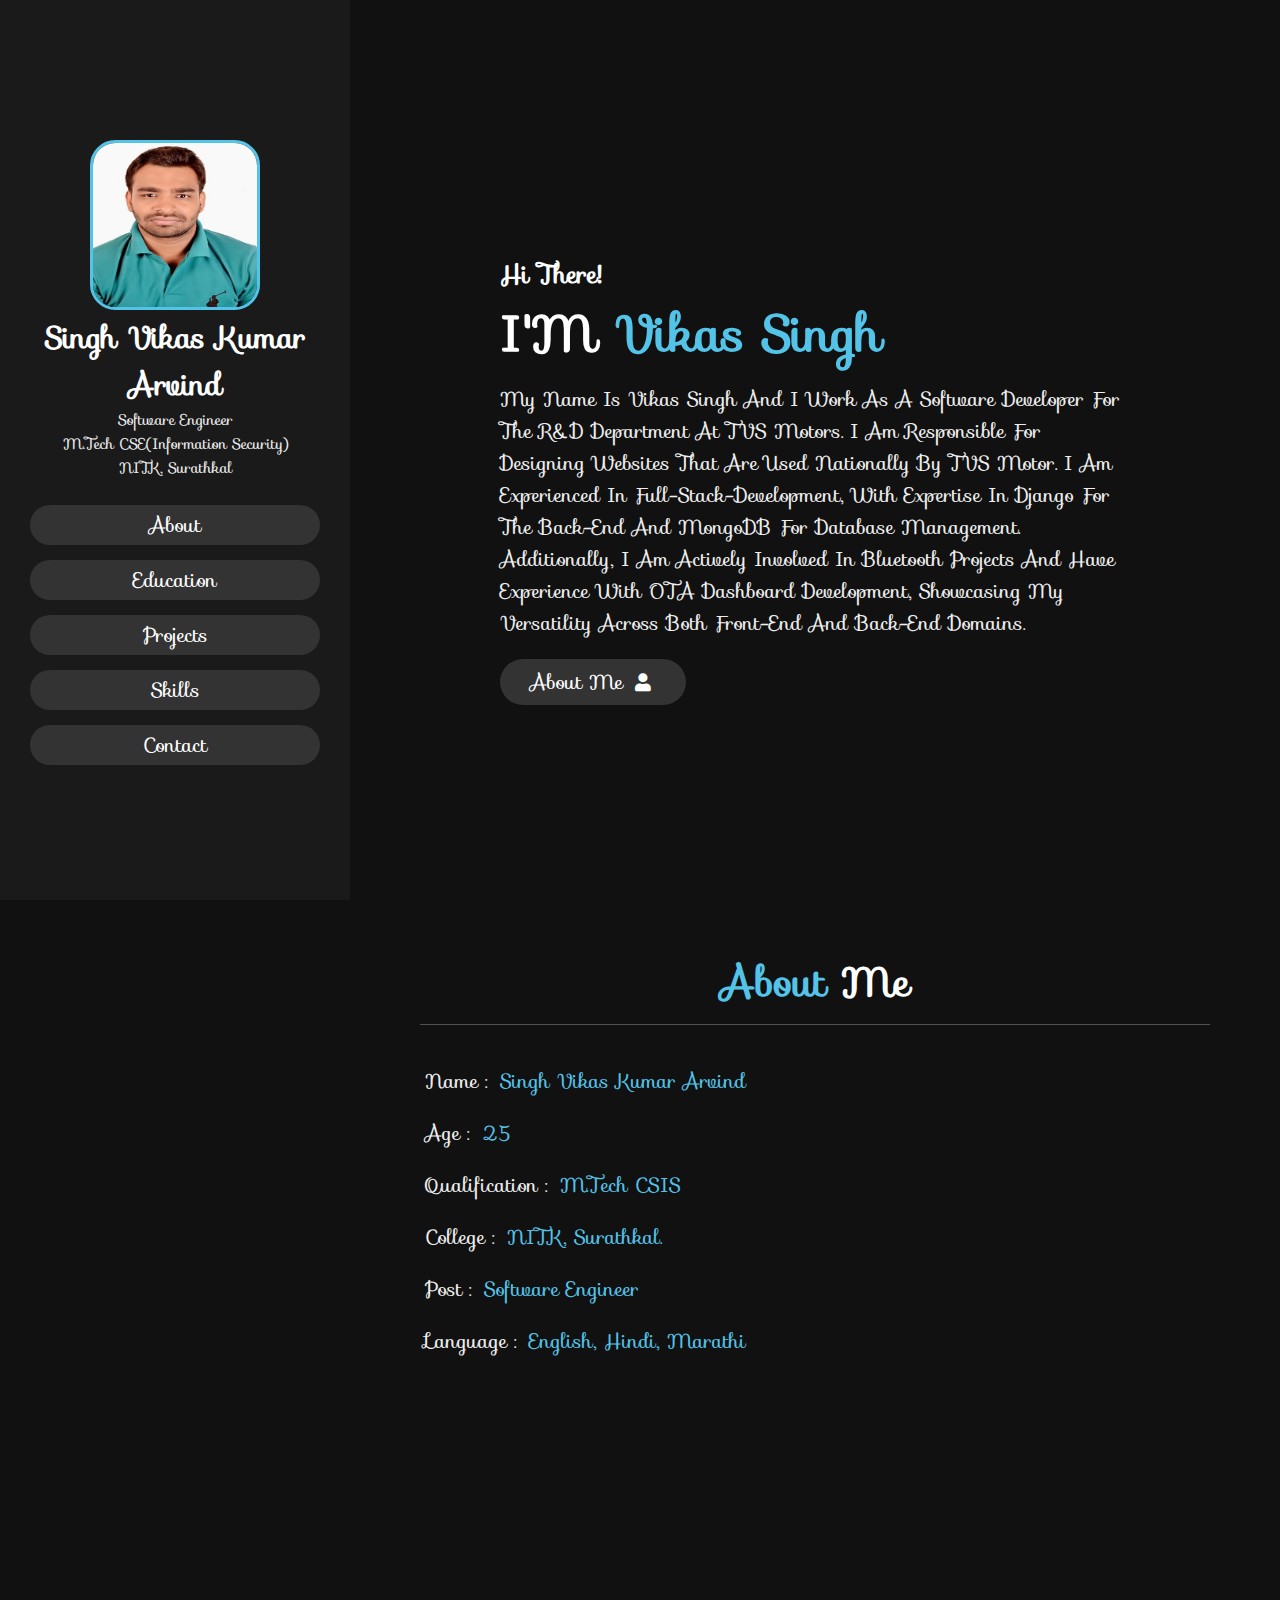
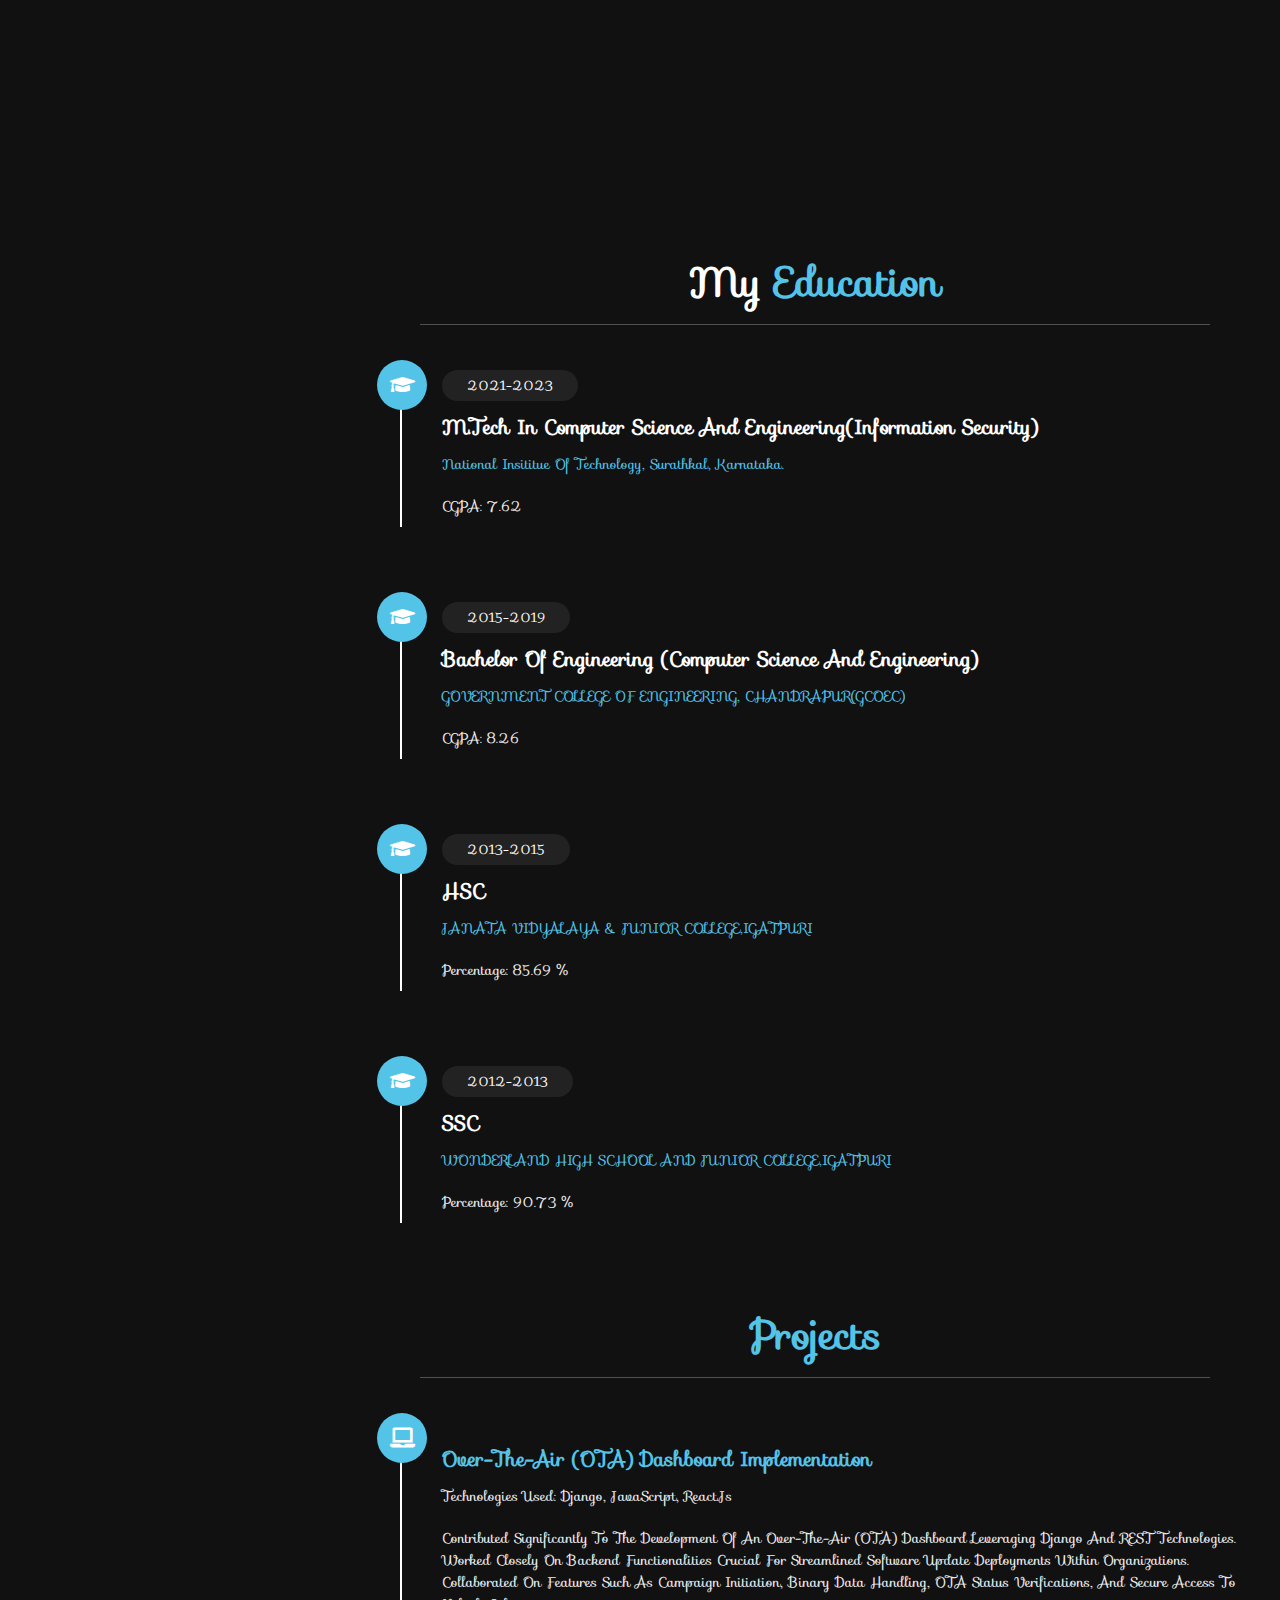
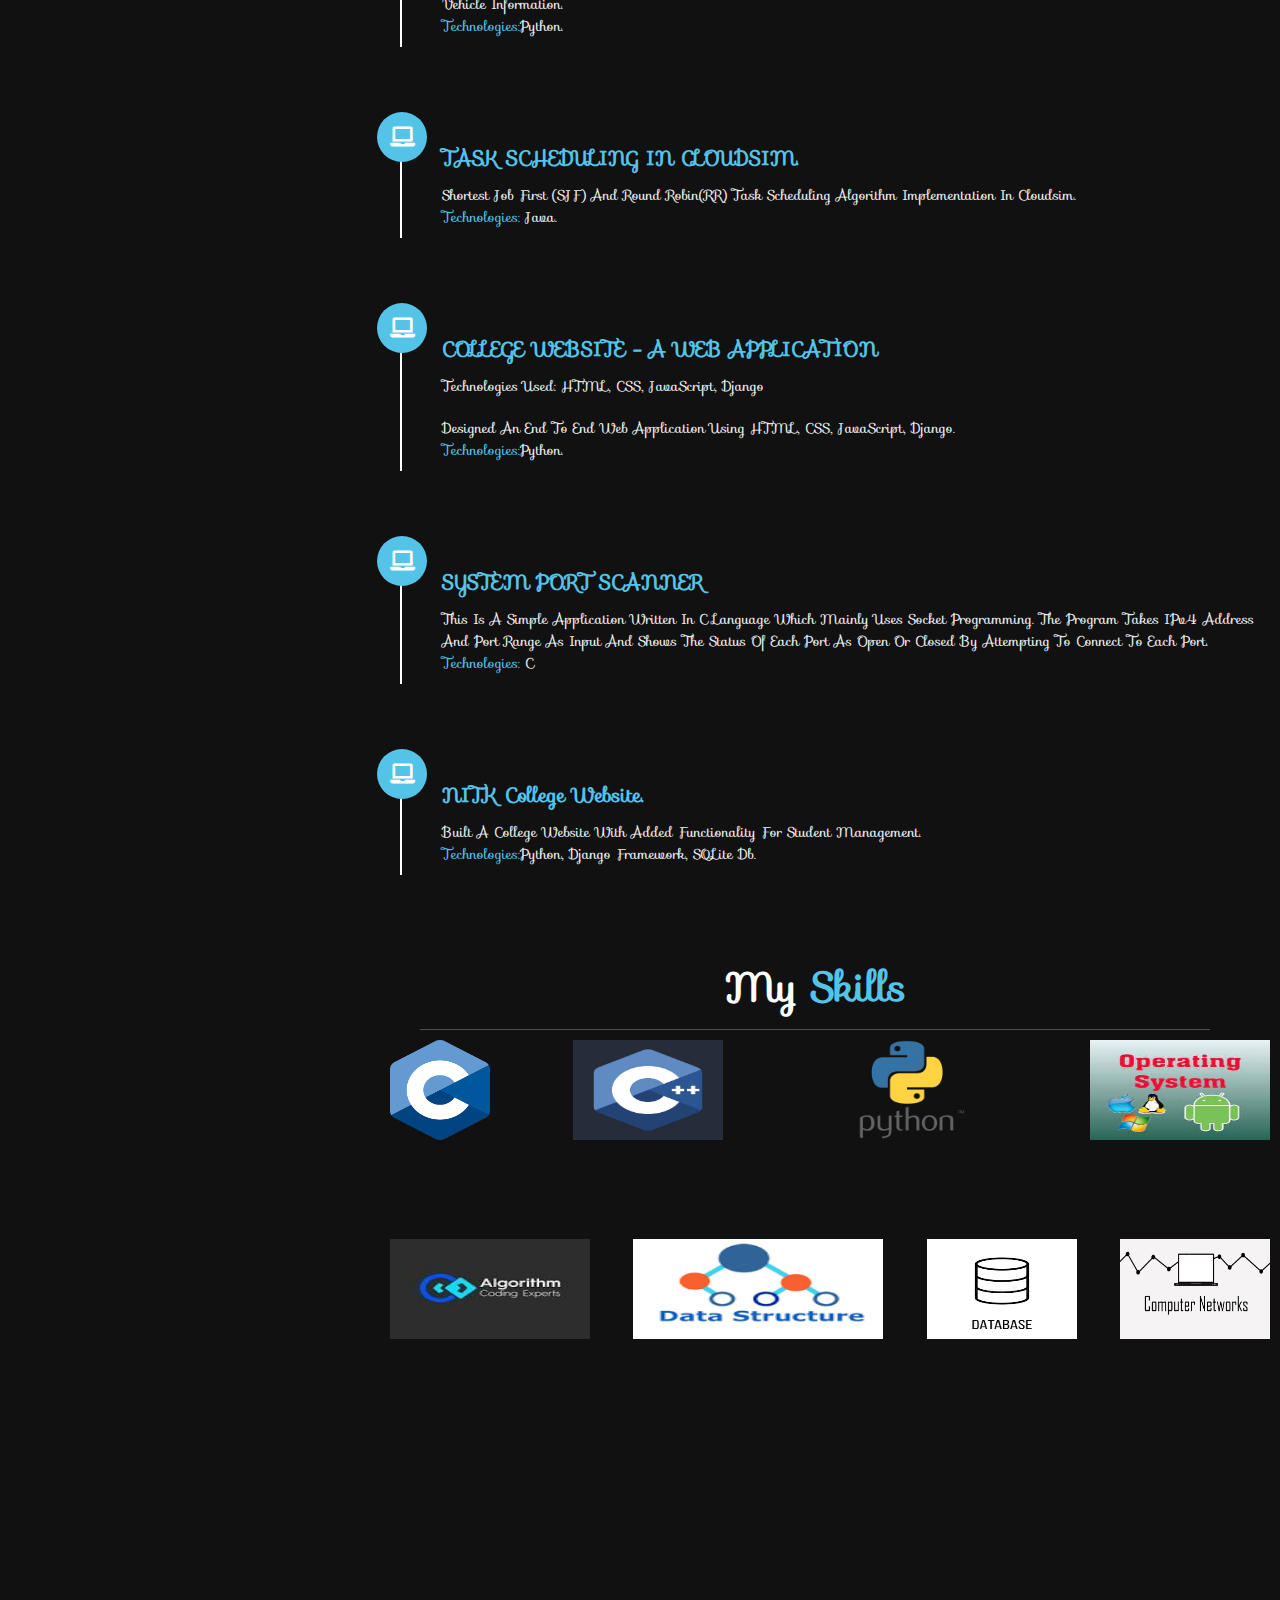
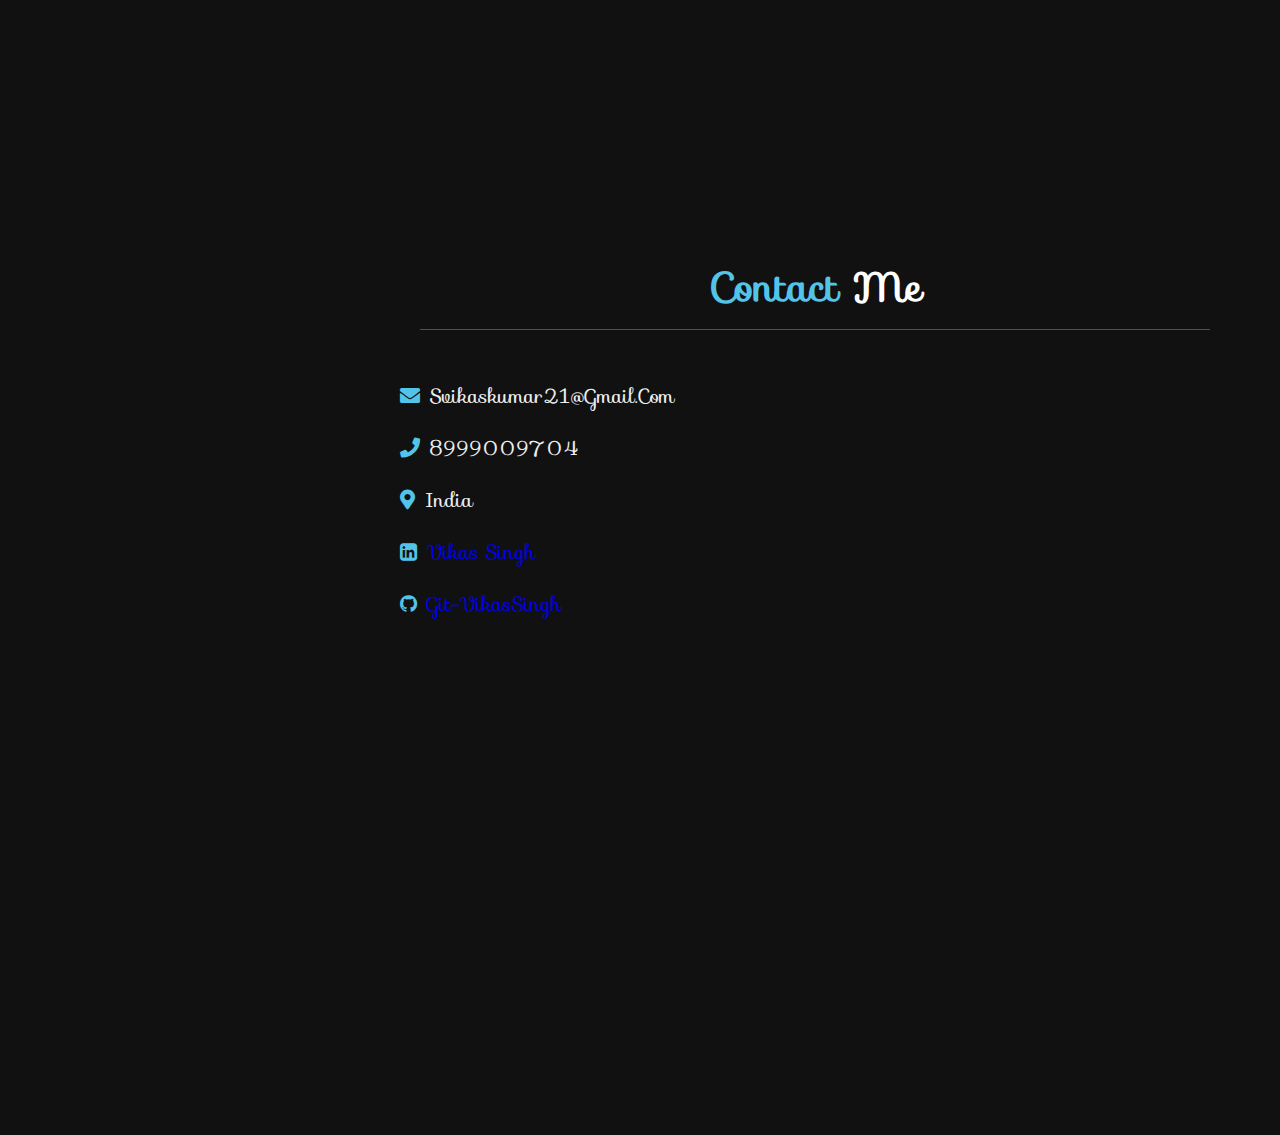
<file: index.html>
<!DOCTYPE html>
<html lang="en">
<head>
    <meta charset="UTF-8">
    <meta name="viewport" content="width=device-width, initial-scale=1.0">
    <title>Vikas Singh</title>

    <!-- font awesome cdn link  -->
    <link rel="stylesheet" href="https://cdnjs.cloudflare.com/ajax/libs/font-awesome/5.15.2/css/all.min.css">
<link rel="stylesheet" href="https://cdnjs.cloudflare.com/ajax/libs/font-awesome/4.7.0/css/font-awesome.min.css">
    <!-- custom css file link  -->
    <link rel="stylesheet" href="style.css">

</head>

<script>
var i = 0;
var txt = 'Hi There!';
var speed = 50;

function typeWriter() {
  if (i < txt.length) {
    document.getElementById("hi").innerHTML += txt.charAt(i);
    i++;
    setTimeout(typeWriter, speed);
  }
}
</script>
<body onload="typeWriter()">
    
<!-- header section starts  -->

<header>
<a href="#home">
    <div class="user">
        <img src="vikasimg.jpg" alt="">
        <h3 class="name">Singh Vikas Kumar Arvind</h3>
        <p class="post">Software Engineer</p>
        <p class="post">M.Tech CSE(Information security)</p>
        <p class="post">NITK, Surathkal</p>
    </div> 
</a>
    <nav class="navbar">
        <ul>
            <li><a href="#about">about</a></li>
            <li><a href="#education">education</a></li>
    
            <li><a href="#projects">Projects</a></li>
            <li><a href="#skills">Skills</a></li>
            <li><a href="#contact">contact</a></li>
        </ul>
    </nav>

</header>



<!-- header section ends -->

<div id="menu" class="fas fa-bars"></div>

<!-- home section starts  -->
<br><br>
<section class="home" id="home">

    <h3 id="hi"></h3>

    <h1 id="name">I'M <span>Vikas Singh</span></h1>
 
    <p>
        My name is Vikas Singh and I work as a software developer for the R&D Department at TVS Motors. 
        I am responsible for designing websites that are used nationally by TVS Motor. I am experienced 
        in full-stack-development, with expertise in Django for the back-end and MongoDB for database management. 
        Additionally, I am actively involved in Bluetooth projects and have experience with OTA dashboard development, 
        showcasing my versatility across both front-end and back-end domains.
    </p>
    <a href="#about"><button class="btn">about me <i class="fas fa-user"></i></button></a>

</section>

<!-- home section ends -->

<!-- about section starts  -->

<section class="about" id="about">

<h1 class="heading"> <span>about</span> me </h1>

<div class="row">

    <div class="info">
        <h3> <span> name : </span> Singh Vikas Kumar Arvind</h3>
        <h3> <span> age : </span> 25 </h3>
        <h3> <span> qualification : </span> M.Tech CSIS </h3>
        <h3> <span> College : </span> NITK, Surathkal.</h3>
        <h3> <span> post : </span>Software Engineer</h3>
        <h3> <span> language : </span> English, Hindi, Marathi </h3>
        <!--#######################update later CV #################################################################################
        <a href="https://drive.google.com/file/d/1g7jev6qZXT7r9X2XDfwsKXD6nEv2tC9L/view?usp=sharing/Sumedh_CV" download="Sumedh_CV.pdf"><button class="btn">
            download CV <i class="fas fa-download"></i> </button></a>
        ###################################################################################################################### ----->
    </div>

    <div class="counter">
 <!-- //comment ------------------------------------------
        <div class="box">
            <span>2+</span>
            <h3>years of experience</h3>
        </div>
        <div class="box">
            <span>CGPA</span>
            <h3>7.14</h3>
        </div>
-->

    </div>

</div>

</section>

<!-- about section ends -->

<!-- education section starts  -->

<section class="education" id="education">

<h1 class="heading"> my <span>education</span> </h1>

<div class="box-container">

    <div class="box">
        <i class="fas fa-graduation-cap"></i>
        <span>2021-2023</span>
        <h3>M.Tech in Computer Science and Engineering(Information Security)</h3>
        <p style="color:var(--yellow);">National Insititue of Technology, Surathkal, Karnataka.
        <p>CGPA: 7.62</p>
    </div>

    <div class="box">
        <i class="fas fa-graduation-cap"></i>
        <span>2015-2019</span>
        <h3>Bachelor of Engineering (Computer Science and Engineering)</h3>
        <p style="color:var(--yellow);">GOVERNMENT COLLEGE OF ENGINEERING, CHANDRAPUR(GCOEC)</p>
        <p>CGPA: 8.26</p>
    </div>
    <div class="box">
        <i class="fas fa-graduation-cap"></i>
        <span>2013-2015</span>
        <h3>HSC</h3>
        <p style="color:var(--yellow);">JANATA VIDYALAYA & JUNIOR COLLEGE,IGATPURI</p>
        <p>Percentage: 85.69 %</p>
    </div>
    <div class="box">
        <i class="fas fa-graduation-cap"></i>
        <span>2012-2013</span>
        <h3>SSC</h3>
        <p style="color:var(--yellow);">WONDERLAND HIGH SCHOOL AND JUNIOR COLLEGE,IGATPURI</p>
        <p>Percentage: 90.73 %</p>
    </div>


   
</div>

</section>

<!-- education section ends -->

<!-- work section starts  -->
    
<!--################################################################################################################################
<section class="education" id="work">

<h1 class="heading">Work<span> Experience</span> </h1>

<div class="box-container">

    <div class="box">
        <i class="  fa fa-briefcase"></i>
        <span>2019-2021</span>
        <h3 >Software Engineer II</h3>
        <p style="color:var(--yellow);">Quickheal Technologies ltd. , Pune</p>
        <ul>
            <li>Developed windows service and multithreaded scheduler for Seqrite Endpoint Threat Hunting 1.0.</li>
            <li>Designed and developed installer using install4j for the same.
            <li>Analysis, implementation, scaling (25k clients) of various messaging queues for
            client-server communication.</li>
            <li>Built client side functionality for the ”Action”(delete/quarantine) in Seqrite
ETH, its flow from ETH Server to Client and AV.</li>
            <li>Developed internal tool to Automate Functional Testing using Python, AutoIT,
NLTK and Selenium (for EPS 7.60).</li>
            <li>Designed/ Developed and owned Windows Service(server) and a multithreaded
            scheduler (for deletion of unwanted reports/tables from database).</li>
            <li>Designed and developed multithreaded “Advanced logging module” to collect
            logs from clients.</li>
        </ul>
    </div>

    <div class="box">
        <i class="  fa fa-briefcase"></i>
        <span>Aug 2018 - Dec 2018</span>
        <h3 >Research and Development Intern</h3>
        <p style="color:var(--yellow);">Quickheal Technologies ltd. , Pune</p>
        <ul>
            <li>Designed/Developed a module detecting sensitive data in files using regular
            expression using C/C++, SQLite database.It optmized the detection considerably.</li>
            <li>Developed a MFC tool for the same to update regular expression as and when required to speed up the development as per requirements.</li>
            <li>Analysis for tagging of files for classification using Alternate Data Streams which is used for File fingerprinting and partial scanning.</li>
        </ul>
    </div>

</div>

</section>
########################################################################################################################################################
-->
<!-- work section ends -->

<!-- Projects section -->
<section class="education" id="projects">

<h1 class="heading"><span>Projects</span> </h1>

<div class="box-container">

    <div class="box">
        <i class="fas fa-laptop"></i>
        <h3 style="color:var(--yellow);">Over-the-Air (OTA) Dashboard Implementation</h3>
        <p> Technologies used: Django, JavaScript, React.js
        <p> Contributed significantly to the development of an Over-The-Air (OTA) dashboard leveraging Django and REST technologies. 
            Worked closely on backend functionalities crucial for streamlined software update deployments within organizations. 
            Collaborated on features such as campaign initiation, binary data handling, OTA status verifications, and secure access to vehicle information.
            <br>
         <mark style="color:var(--yellow); background: none">Technologies:</mark>Python.
        </p>
    </div>

    <div class="box">
        <i class="fas fa-laptop"></i>
        <h3 style="color:var(--yellow);">TASK SCHEDULING IN CLOUDSIM.</h3>
        <p>Shortest Job First (SJF) and Round Robin(RR)  Task scheduling algorithm implementation in cloudsim.
            
            <br>
         <mark style="color:var(--yellow); background: none">Technologies:</mark>  Java.
        </p>
    </div>

     <div class="box">
        <i class="fas fa-laptop"></i>
        <h3 style="color:var(--yellow);">COLLEGE WEBSITE - A WEB APPLICATION</h3>
        <p>Technologies used: HTML, CSS, JavaScript, Django
        <p>Designed an End to End web Application using HTML, CSS, JavaScript, Django.
            
            <br>
         <mark style="color:var(--yellow); background: none">Technologies:</mark>Python.
        </p>
    </div>

    <div class="box">
        <i class="fas fa-laptop"></i>
        <h3 style="color:var(--yellow);">SYSTEM PORT SCANNER</h3>
        <p>This is a simple application written in C language which mainly uses socket programming. The program takes IPv4 address
            and port range as input and shows the status of each port as open or closed by attempting to connect to each port.
            <br><mark style="color:var(--yellow); background: none">Technologies:</mark> C 
        </p>
    </div>

   


    <div class="box">
        <i class="fas fa-laptop"></i>
        <h3 style="color:var(--yellow);">NITK College Website.</h3>
        <p>Built a college website with added functionality for student management.<br>
         <mark style="color:var(--yellow); background: none">Technologies:</mark>Python, Django Framework, SQLite Db.
        </p>
    </div>



</div>
</section>
<!-- Projects section ends  -->
<section class="education" id="skills">

<h1 class="heading">My <span>Skills</span> </h1>

<div class="box-container">

    <div class="skills">
        <img src="C_Logo.png" alt="C/C++" style="width:100px;height:100px;">
    </div>
    <div class="skills">
        <img src="c++.jpg" alt="Python" style="width:150px;height:100px;">
    </div>

    <div class="skills">
        <img src="python.png" alt="Win32 APIs" style="width:200px;height:100px;">
    </div>
        <div class="skills">
        <img src="os.jpg" alt="Install4j" style="width:180px;height:100px;">
    </div>
</div>
<br><br><br><br><br>
<div class="box-container">
    <div class="skills">
        <img src="algo.jpg" alt="Django" style="width:200px;height:100px;">
    </div>
    <div class="skills">
       <img src="datas.png" alt="Jira/Confluence" style="width:250px;height:100px;">
    </div>

    <div class="skills">
        <img src="database.png" alt="Install4j" style="width:150px;height:100px;">
    </div>
        <div class="skills">
        <img src="cn.png" alt="SQL" style="width:150px;height:100px;">
    </div>
</div>

</section>
<!-- contact section starts  -->

<section class="contact" id="contact" align-content: center;>

<h1 class="heading"> <span>contact</span> me </h1>

<div class="row">

    <div class="content">

        <div class="info">
            <h3> <i class="fas fa-envelope"></i> svikaskumar21@gmail.com </h3>
            <h3> <i class="fas fa-phone"></i> 8999009704</h3>
            <h3> <i class="fas fa-map-marker-alt"></i>India</h3>
             <h3><a href="https://www.linkedin.com/in/vikas-arvind-singh-883673192" target="_blank"> <i class="fa fa-linkedin-square"></i>Vikas Singh</h3>
            <h3><a href="https://github.com/VikasSingh1998?tab=repositories" target="_blank"> <i class="fa fa-github"></i>Git-vikasSingh</h3>
        </div>

    </div>

</div>

</section>

<!-- contact section ends -->
    
<!-- scroll top button  -->

<!-- jquery cdn link  -->
<script src="https://cdnjs.cloudflare.com/ajax/libs/jquery/3.6.0/jquery.min.js"></script>
<!-- custom js file link  -->
<script src="script.js"></script>

</body>
</html>
</file>
<file: style.css>
@import url('https://fonts.googleapis.com/css?family=Sofia');
@import url('https://fonts.googleapis.com/css2?family=Cutive+Mono&display=swap');
@import url('https://fonts.googleapis.com/css?family=Trirong"');
:root{
    --yellow:#f9ca24;
    --yellow:#54c3e8;
}

*{
    font-family: 'Sofia', sans-serif;
   
    margin:0; padding:0;
    box-sizing: border-box;
    text-decoration: none;
    outline: none; border:none;
    text-transform: capitalize;
    transition: all .2s linear;
}

*::selection{
    background:var(--yellow);
    color:#333;
}

html{
    font-size: 62.5%;
    overflow-x: hidden;
}

html::-webkit-scrollbar{
    width:1.4rem;
}

html::-webkit-scrollbar-track{
      box-shadow: inset 0 0 5px grey; 
  border-radius: 10px;
}

html::-webkit-scrollbar-thumb{
    background:var(--yellow);
  border-radius: 10px;
}

body{
    background:#111;
    overflow-x: hidden;
    padding-left: 35rem;
}

section{
    min-height: 100vh;
    padding:1rem;

}

.btn{
    padding:.7rem 3rem;
    background:#333;
    color:#fff;
    cursor: pointer;
    margin-top: 1rem;
    font-size: 2rem;
    border-radius: 5rem;
}

.btn i{
    padding:0 .5rem;
    font-size: 1.8rem;
}

.btn:hover{
    background:var(--yellow);
}

.heading{
    text-align: center;
    margin:0 6rem;
    font-size: 4rem;
    padding:1rem;
    border-bottom: .1rem solid #fff4;
    color:#fff;
}

.heading span{
    color:var(--yellow);
}

header{
    min-height: 80vh;
    position: fixed;
    top:0; left:0;
    z-index: 1000;
    height:100%;
    width:35rem;
    background:#1a1a1a;
    display: flex;
    align-items: center;
    justify-content: center;
    flex-flow: column;
    text-align: center;
    overflow-y: hidden;
     padding-top: 30px;
}

header .user img{
    height:17rem;
    width:17rem;
    object-fit: cover;
    border-radius: 15%;
    border:.3rem solid var(--yellow);
}

header .user .name{
    font-size: 3.0rem;
    color:#fff;
}

header .user .post{
    font-size: 1.5rem;
    color:#eee;
}

header .navbar{
    width:100%;
}

header .navbar ul{
    list-style: none;
    padding:1rem 3rem;
}


header .navbar ul li a{
    display: block;
    padding:0.4rem;
    margin:1.5rem 0;
    background:#333;
    color:#fff;
    font-size: 2rem;
    border-radius: 5rem;
}

header .navbar ul li a:hover{
    background:var(--yellow);
}

#menu{
    position: fixed;
    top:2rem; right:2rem;
    background:#333;
    color:#fff;
    cursor: pointer;
    font-size: 2.5rem;
    padding:1rem 1.5rem;
    z-index: 1000;
    display: none;
}

.home{
    display: flex;
    justify-content: center;
    flex-flow: column;
    padding:0 15rem;
}

.home h3{
    font-size: 2.5rem;
    color:#fff;
}

.home h1{
    font-size:5rem;
    color:#fff;
}

.home h1 span{
    color:var(--yellow);
}

.home p{
    font-size:2rem;
    color:#eee;
    padding: 1rem 0;
}

.about .row{
    display: flex;
    align-items: center;
    justify-content: center;
    flex-wrap: wrap;
    padding:1rem 0;
}

.about .row .info{
    flex:1 1 48rem;
    padding:2rem 1rem;
    padding-left: 6rem;
}

.about .row .info h3{
    font-size: 2rem;
    color:var(--yellow);
    padding:1rem 0;
    font-weight: normal;
}

.about .row .info h3 span{
    color:#eee;
    padding:0 .5rem;
}

.about .row .counter{
    flex:1 1 48rem;
    display: flex;
    justify-content: center;
    flex-wrap: wrap;
}

.about .row .counter .box{
    width:20rem;
    background:#222;
    text-align: center;
    padding: 2rem;
    margin:2rem;
}

.about .row .counter .box span{
    font-size: 4rem;
    color:var(--yellow);
}

.about .row .counter .box h3{
    font-size: 2rem;
    color:#fff;
}

.education .box-container{
    display: flex;
    align-items: center;
    justify-content: space-between;
    flex-wrap: wrap;
    padding:1rem 0;
    padding-left: 3rem;
}

.education .box-container .box{
    width:100rem;
    margin:4rem 1rem;
    padding-left: 4rem;
    border-left: .2rem solid #fff;
    position: relative;
}

.education .box-container .box span{
    font-size: 1.3rem;
    background:#222;
    color:#fff;
    border-radius: 5rem;
    padding:.5rem 2.5rem;
 
}

.skills span {
    width:10rem;
    top:2rem;
    width: 5rem;
    font-size: 2rem;
    background:#222;
    color:#fff;
    border-radius: 5rem;
    padding:.5rem 2.5rem;
       column-count: 4;
       position:relative;    
}
.education .box-container .box h3{
    font-size: 2rem;
    color:#fff;
    padding-top: 1.5rem;
}

.education .box-container .box p{
    font-size: 1.4rem;
    color:#eee;
    padding: 1rem 0;
}

.education .box-container .box i{
    position: absolute;
    top:-1.5rem; left:-2.5rem;
    height:5rem;
    width: 5rem;
    border-radius: 50%;
    line-height: 5rem;
    text-align: center;
    font-size: 2rem;
    color:#fff;
    background:var(--yellow);
}
.education .box-container .box li{
        font-size: 1.4rem;
    color:#eee;
    padding: 1rem 0;
    list-style-type: square;
}
.portfolio .box-container{
    display: flex;
    align-items: center;
    justify-content: center;
    flex-wrap: wrap;
    padding:2rem 0;
}

.portfolio .box-container .box{
    height: 20rem;
    width:26rem;
    border-radius: 1rem;
    margin:2rem;
    overflow: hidden;
    cursor: pointer;
}

.portfolio .box-container .box img{
    height:100%;
    width:100%;
    object-fit: cover;
}

.portfolio .box-container .box:hover img{
    transform: scale(1.2);
}

.contact .row{
    display: flex;
    align-items: center;
    justify-content: center;
    flex-wrap: wrap;
}

.contact .row .content{
    flex:1 1 30rem;
    padding:4rem;
    padding-bottom: 0;
}

.contact .row form{
    flex:1 1 45rem;
    padding:2rem;
    margin:2rem;
    margin-bottom: 4rem;
}

.contact .row form .box{
    padding:1.5rem;
    margin:1rem 0;
    background:#3333;
    color:#fff;
    text-transform: none;
    font-size: 1.7rem;
    width:100%;
}

.contact .row form .box::placeholder{
    text-transform: capitalize;
}

.contact .row form .message{
    height: 15rem;
    resize: none;
}

.contact .row .content .title{
    text-transform: uppercase;
    color:#fff;
    font-size: 3rem;
    padding-bottom: 2rem;
}

.contact .row .content .info h3{
    display: flex;
    align-items: center;
    font-size: 2rem;
    color:#eee;
    padding:1rem 0;
    font-weight: normal;
}

.contact .row .content .info h3 i{
    padding-right: 1rem;
    color:var(--yellow);
}

.top{
    position: fixed;
    bottom:7.5rem; right: 2rem;
    z-index: 100;
    display: none;
}

/* media queries  */

@media (max-width:1200px){

    html{
        font-size: 55%;
    }

    .home{
        padding:1rem 4rem;
    }

}

@media (max-width:991px){

   header{
       left:-120%;
   }

   #menu{
       display: block;
   }

   header.toggle{
    left:0%;
   }

   body{
       padding:0;
   }

}

@media (max-width:768px){

    html{
        font-size: 50%;
    }
 
 }

@media (max-width:400px){

    header{
        width: 100vw;
    }

    .heading{
        margin:0 3rem;
    }

    .about .row .counter .box{
        width: 100%;
    }
 
    .education .box-container .box{
        width:100%;
    }

    .portfolio .box-container .box{
        width:100%;
    }

    .contact .row form{
        margin:3rem 0;
    }

 }
</file>
